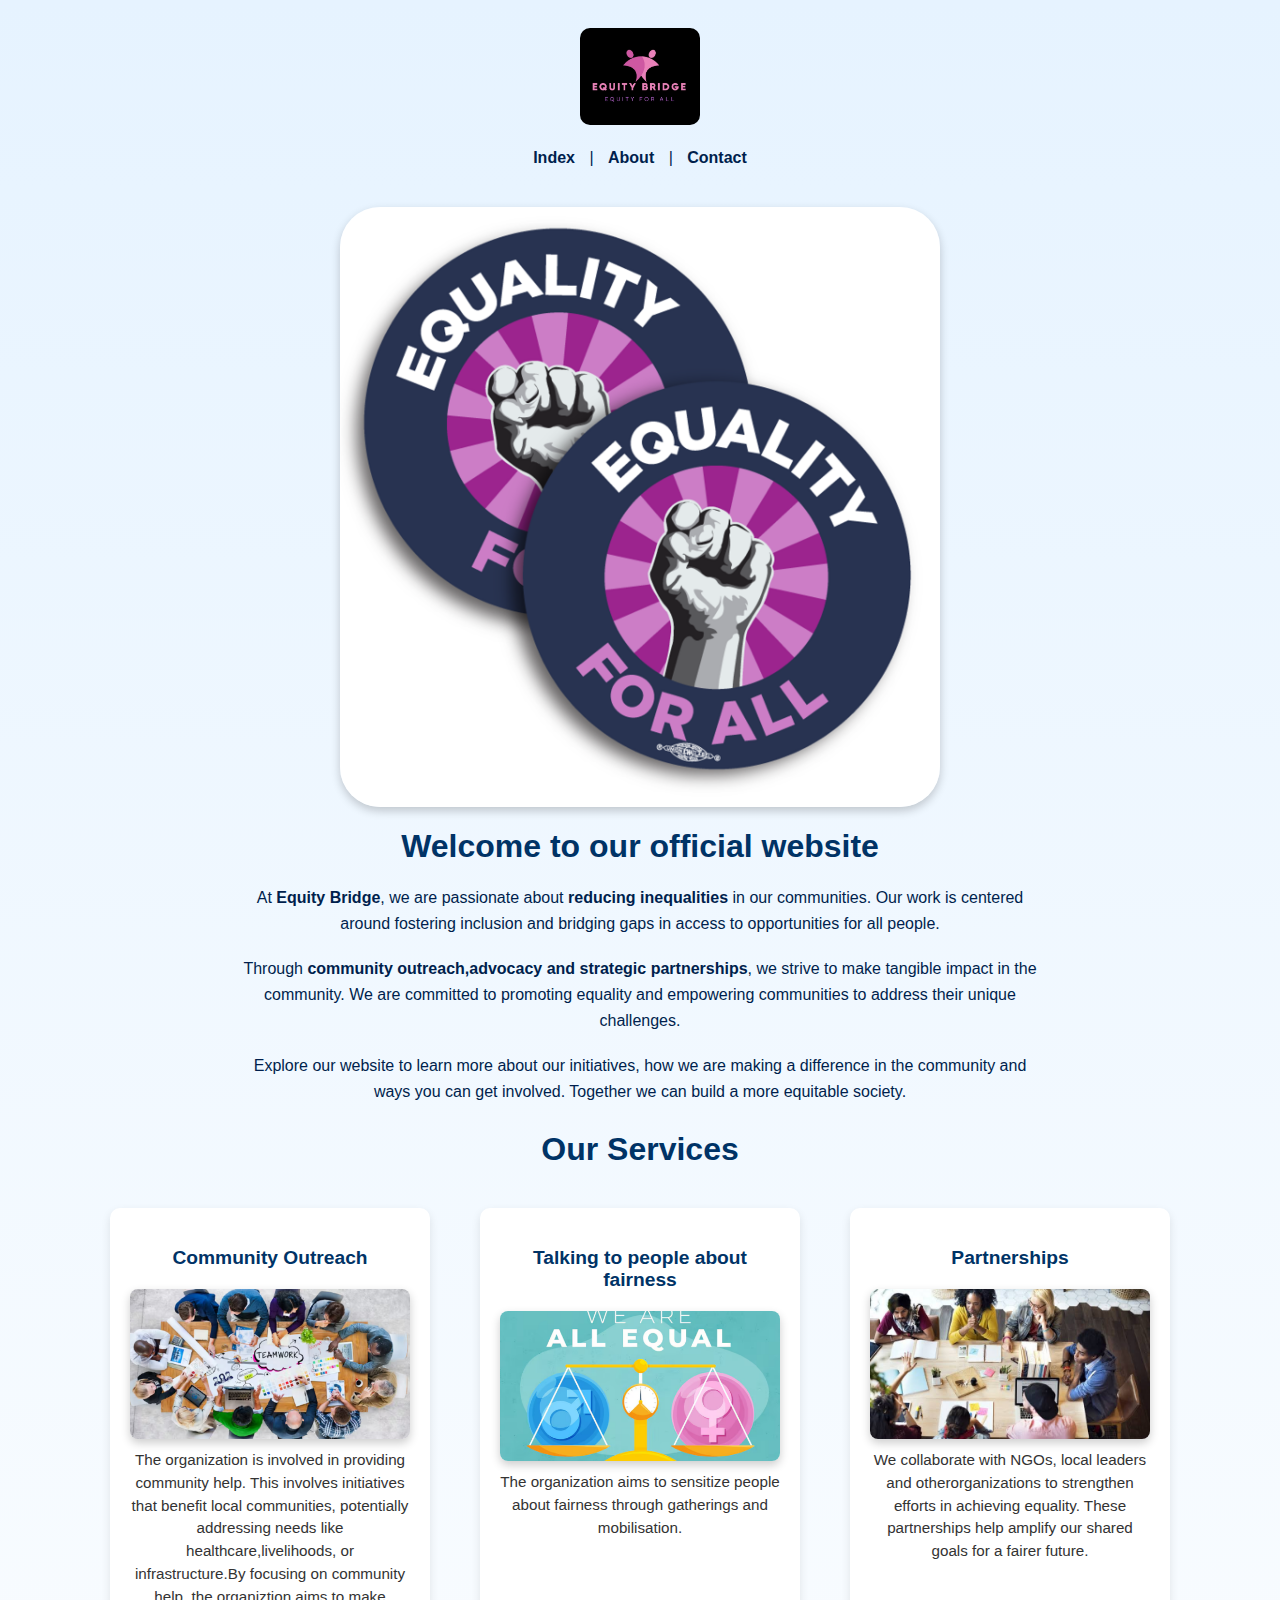
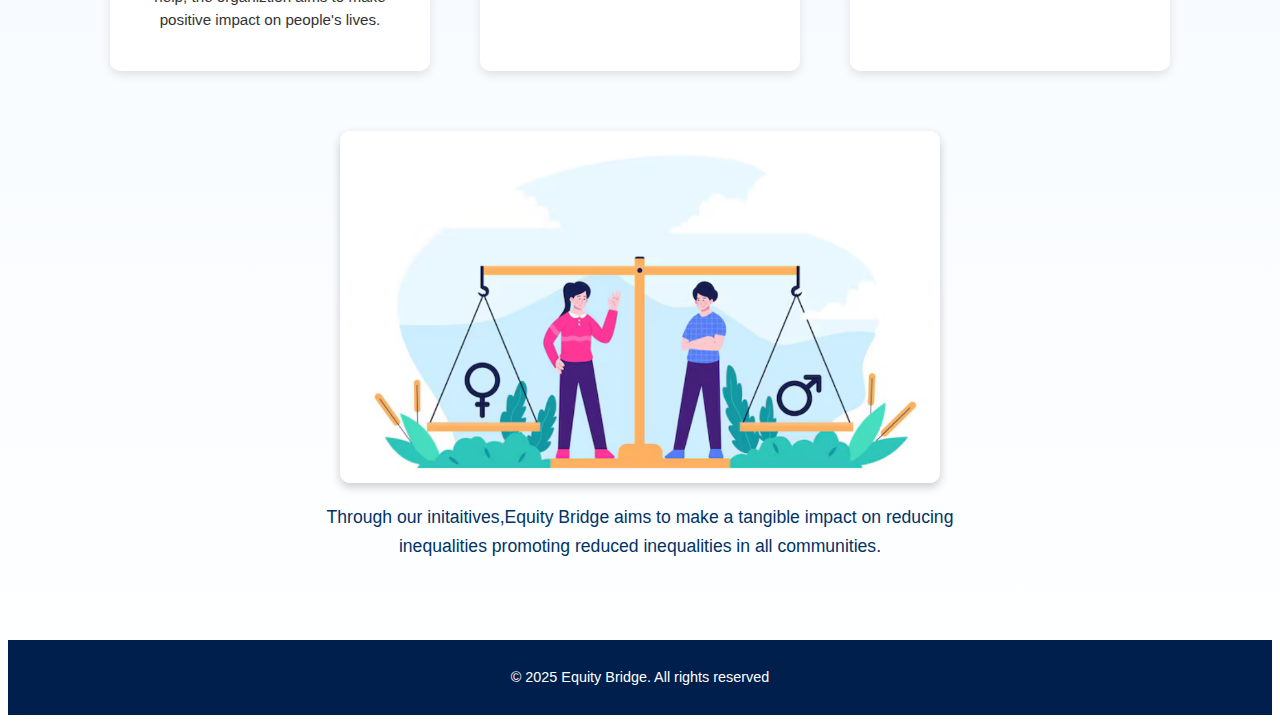
<file: index.html>
<!DOCTYPE html>
<html lang="en">
<head>
	<meta charset="UTF-8">
	<meta name="viewport" content="width=device-width, initial-scale=1.0">
	<title>Equity Bridge | Index</title>
	<link rel="stylesheet" href="style.css">
</head>

<body>
	<header>
		<img src="Assets/IMG-20251003-WA1064.jpg">
		<nav>
<a href="index.html">Index</a> |
<a href="about.html">About</a> |
<a href="contact.html">Contact</a>
</nav>
	</header>

	<section>
		<img src="Assets/IMG_3711.PNG">

<h1>Welcome to our official website</h1>
<p> At <b>Equity Bridge</b>, we are passionate about <b>reducing inequalities</b> in our communities.
Our work is centered around fostering inclusion and bridging gaps in access to opportunities for all people.</p>

<p> Through <b>community outreach,advocacy and strategic partnerships</b>, we strive to make tangible impact in the community.
We are committed to promoting equality and empowering communities to address their unique challenges.</p>

<p> Explore our website to learn more about our initiatives, how we are making a difference in the community and ways you can get involved. Together we can build a more equitable society.</p>
</section>

<section id="services">
	<h2>Our Services</h2>

    <div class="services-container">
    	<div class="services">
    		<h3>Community Outreach</h3>
		<img src="Assets/community outreach.PNG">
		<p>The organization is involved in providing community help. This involves initiatives that benefit local communities, potentially addressing needs like healthcare,livelihoods, or infrastructure.By focusing on community help, the organiztion aims to make positive impact on people's lives.</p>
    	</div>

        <div class="services">
		<h3>Talking to people about fairness</h3>
		<img src="Assets/IMG_1823.PNG">
		<p>The organization aims to sensitize people about fairness through gatherings and mobilisation.</p>
	    </div>

    <div class="services">
	<h3> Partnerships</h3>
		<img src="Assets/IMG_2264.JPG">
		<p>
			We collaborate with NGOs, local leaders and otherorganizations to strengthen efforts in achieving equality.
			These partnerships help amplify our shared goals for a fairer future.
		</p>
	</div>
</div>
	</section>

<section id="content">
	<img src="Assets/IMG_1816.PNG">
	<p>Through our initaitives,Equity Bridge aims to make a tangible impact on reducing inequalities promoting reduced inequalities in all communities. </p>
</section>

<footer>
	<p> &copy; 2025 Equity Bridge. All rights reserved</p>
</footer>
</body>
</html>
</file>
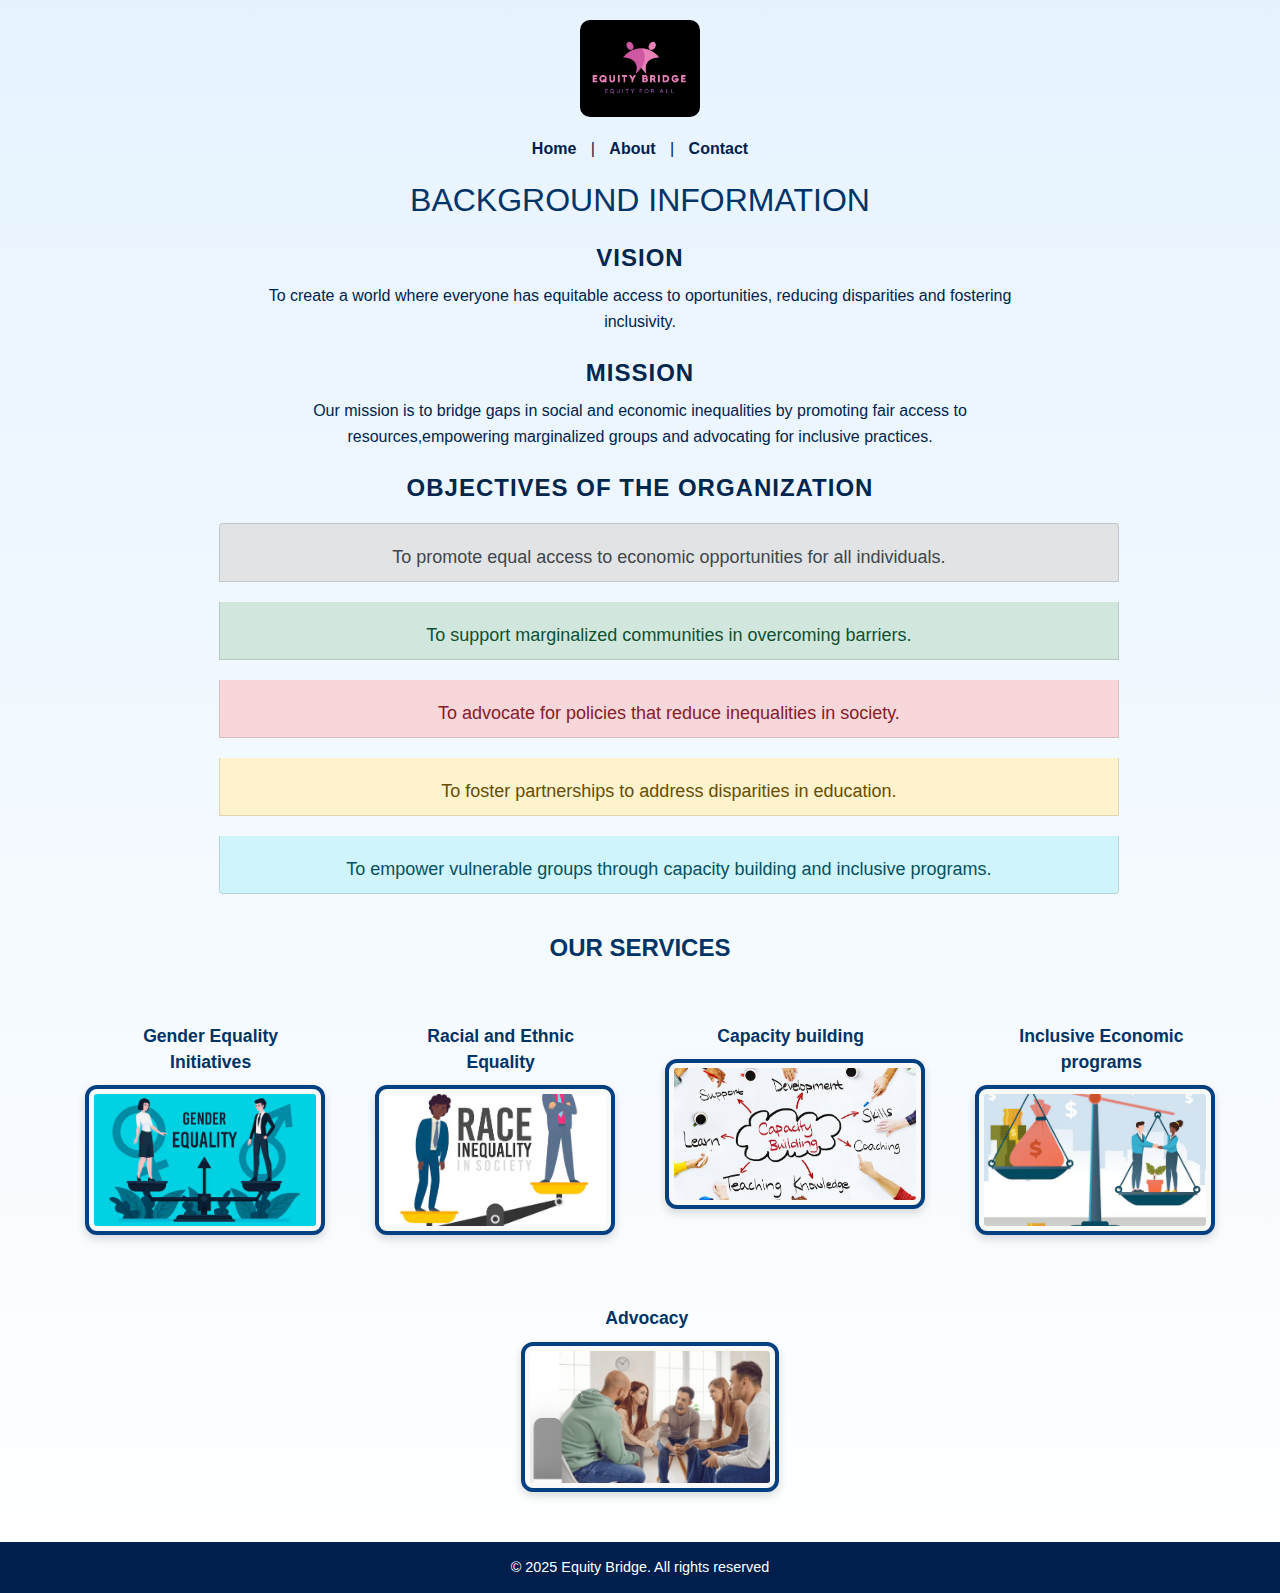
<file: about.html>
<!DOCTYPE html>
<html lang="en">
<head>
	<meta charset="utf-8">
	<meta name="viewport" content="width=device-width, initial-scale=1">
	<title>Equity Bridge | About Us</title>
	<link rel="stylesheet" href="css/bootstrap.css">
	<link rel="stylesheet" href="style.css">
</head>
<body>
	<header>
		<img src="Assets/IMG-20251003-WA1064.jpg">
	<nav>
		<a href="index.html">Home</a> |
		<a href="about.html">About</a> |
	     <a href="contact.html">Contact</a>
	</nav>
	</header>

	<section class="info">
	
        <h1>Background Information</h1>
       

		<h2>VISION</h2>
		<p>To create a world where everyone has equitable access to oportunities, reducing disparities and fostering inclusivity.</p>
		<h2>MISSION</h2>
		<p>Our mission is to bridge gaps in social and economic inequalities by promoting fair access to resources,empowering marginalized groups and advocating for inclusive practices.</p>


		<h2>OBJECTIVES OF THE ORGANIZATION</h2>
		<div class="objectives">
		<ol class="list-group">
			<li class="list-group-item list-group-item-secondary"> To promote equal access to economic opportunities for all individuals.</li>
		
		
			<li class="list-group-item list-group-item-success">To support marginalized communities in overcoming barriers.</li>
		
			<li class="list-group-item list-group-item-danger">To advocate for policies that reduce inequalities in society.</li>
		
	       <li class="list-group-item list-group-item-warning"> To foster partnerships to address disparities in education.	</li>

	        <li class="list-group-item list-group-item-info">To empower vulnerable groups through capacity building and inclusive programs.</li>
	    </ol>
	    </div>
	</section>
	   

	  <section class="SERVICES">
	    <h2>OUR SERVICES</h2>
<div>
	    <ol>Gender Equality Initiatives</ol>
	     <img src="Assets/IMG_1817.PNG">
	     </div>

	     <div>
	     <ol>Racial and Ethnic Equality</ol>
	     <img src="Assets/IMG_1819.PNG">
	     </div>

	     <div>
	     <ol>Capacity building</ol>
	     <img src="Assets/IMG_2318.JPG">
	     </div>

	     <div>
	     <ol>Inclusive Economic programs</ol>
	     <img src="Assets/IMG_1824.PNG">
	     </div>

	     <div>
	     <ol>Advocacy</ol>
	     <img src="Assets/IMG_2263.PNG">
          </div>

	</section>

        
	     <footer>&copy; 2025 Equity Bridge. All rights reserved</footer>

	</body>
</html>
</file>
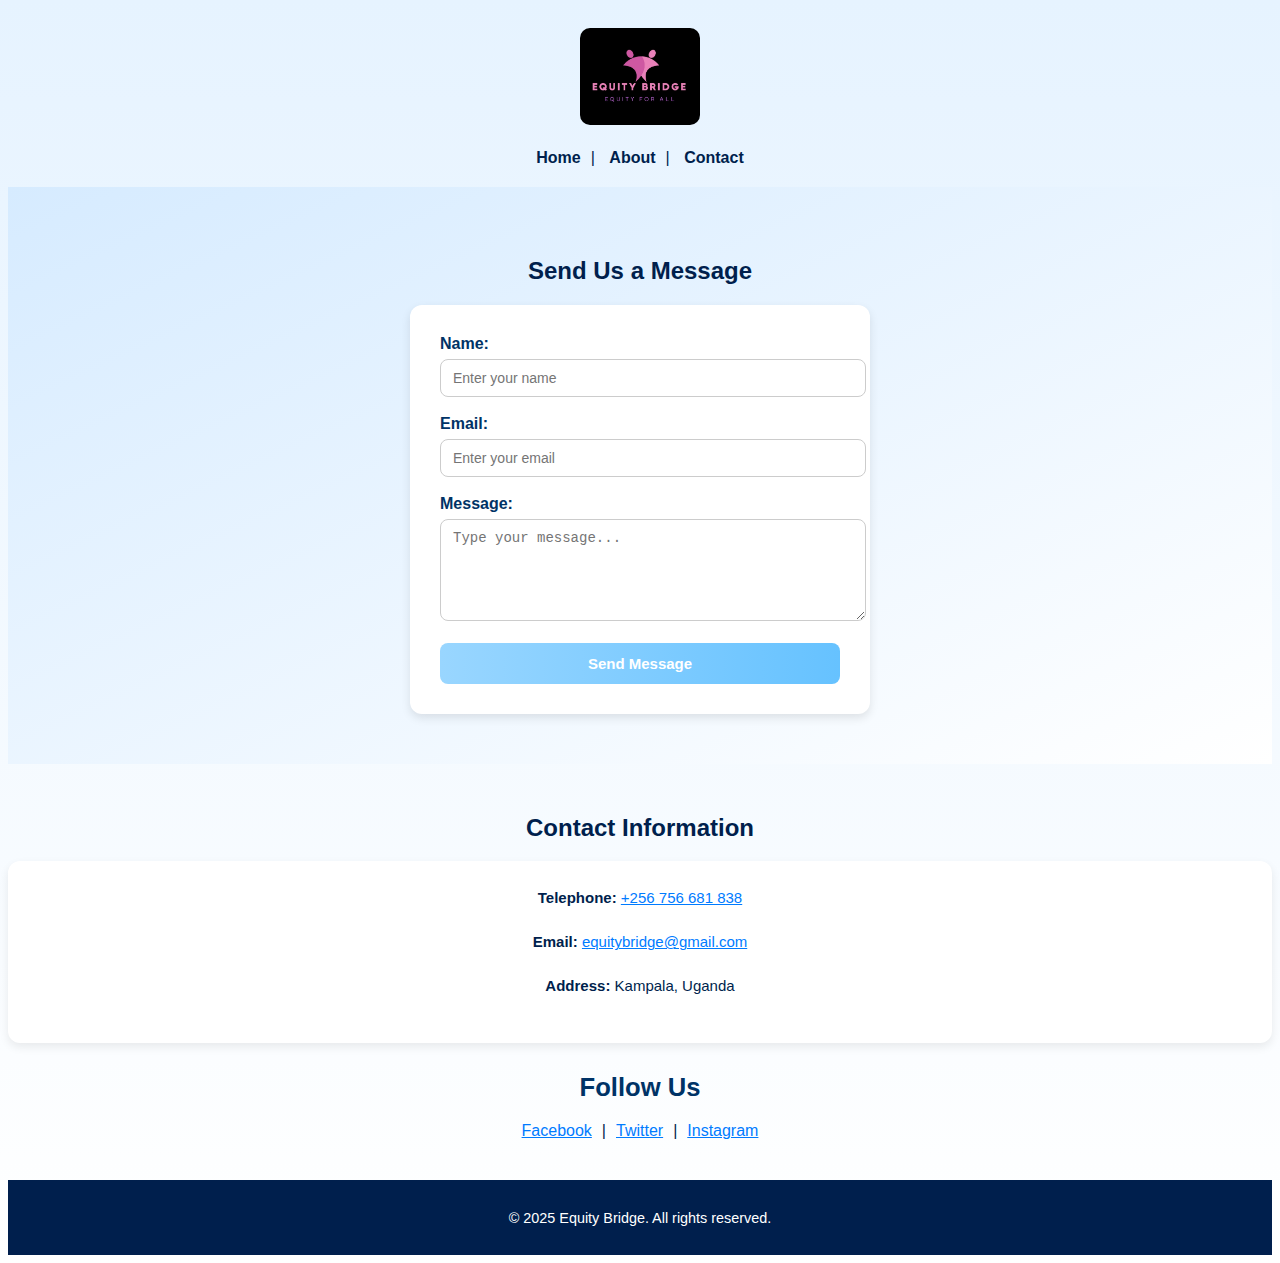
<file: contact.html>
<!DOCTYPE html>
<html lang="en">
<head>
    <meta charset="UTF-8">
    <meta name="viewport" content="width=device-width, initial-scale=1.0">
    <title>Equity Bridge | Contact Us</title>
    <link rel="stylesheet" href="style.css">
</head>

<body>
    <!-- ===== HEADER ===== -->
    <header>
        <div class="logo">
            <img src="Assets/IMG-20251003-WA1064.jpg" alt="Equity Bridge Logo">
        </div>

        <nav>
            <a href="index.html">Home</a>|
            <a href="about.html">About</a>|
            <a href="contact.html" class="active">Contact</a>
        </nav>
    </header>

    <!-- ===== MAIN CONTENT ===== -->
    <main>
        <!-- ===== CONTACT FORM SECTION ===== -->
        <section id="contact-form">
            <h2>Send Us a Message</h2>

            <form>
                <div class="form-group">
                    <label for="name">Name:</label>
                    <input type="text" id="name" name="name" placeholder="Enter your name" required>
                </div>

                <div class="form-group">
                    <label for="email">Email:</label>
                    <input type="email" id="email" name="email" placeholder="Enter your email" required>
                </div>

                <div class="form-group">
                    <label for="message">Message:</label>
                    <textarea id="message" name="message" rows="5" placeholder="Type your message..." required></textarea>
                </div>

                <button type="submit">Send Message</button>
            </form>
        </section>

        <!-- ===== CONTACT DETAILS SECTION ===== -->
        <section id="contact-info">
            <h2>Contact Information</h2>

            <article class="info-details">
                <p><strong>Telephone:</strong> <a href="tel:‪+256756681838‬">‪+256 756 681 838‬</a></p>
                <p><strong>Email:</strong> <a href="mailto:equitybridge@gmail.com">equitybridge@gmail.com</a></p>
                <p><strong>Address:</strong> Kampala, Uganda</p>
            </article>
        </section>

        <!-- ===== SOCIAL MEDIA SECTION ===== -->
        <section id="social-media">
            <h2>Follow Us</h2>
            <div class="social-links">
                <a href="https://facebook.com" target="_blank">Facebook</a> |
                <a href="https://twitter.com" target="_blank">Twitter</a> |
                <a href="https://instagram.com" target="_blank">Instagram</a>
            </div>
        </section>
    </main>

    <!-- ===== FOOTER ===== -->
    <footer>
        <p>&copy; 2025 Equity Bridge. All rights reserved.</p>
    </footer>
</body>
</html>
</file>
<file: style.css>
body {
    margin: 100;
    font-family: "Poppins", sans-serif;
    background: linear-gradient(to bottom, #e6f3ff, #ffffff);
    color: #001f4d;
}

header {
    text-align: center;
    padding: 20px 10px;
}

header img {
    width: 120px;
    border-radius: 10px;
    margin-bottom: 10px;
}

nav {
    margin-top: 10px;
}

nav a {
    text-decoration: none;
    color: #001f4d;
    font-weight: 600;
    margin: 0 10px;
    transition: color 0.3s ease;
}

nav a:hover {
    color: #0099ff;
}

/* ==========================
   HOME PAGE
========================== */
section img{
    width: 100%;
    max-width:600px;
    height:auto;
    margin:20px auto;
    border-radius:40px;
    display: block;
    box-shadow:0 4px 10px rgba(0,0,0,0.2);
    object-fit: cover;
}

section h1 {
    font-size: 2em;
    text-align: center;
    color: #003366;
    margin-bottom: 20px;
}

section p {
    max-width: 800px;
    margin: 0 auto 20px;
    line-height: 1.6;
    text-align: center;
}


.services {
  padding: 50px 20px;
  text-align: center;
}

#services h2 {
  font-size: 2em;
  color: #003366;
  margin-bottom: 40px;
  text-align: center;
  width: 100%;
}

.services-container {
  display: flex;
  justify-content: center;
  flex-wrap: wrap;
  gap:50px;
}

.services{
    background: white;
    border-radius: 10px;
    box-shadow: 0 4px 10px rgba(0, 0, 0, 0.1);
    padding: 20px;
    width: 280px;
    text-align: center;
}

.services h3{
    font-size: 1.2em;
    color: #003366;
    margin-bottom: 10px;
}

 .services img{
    width:100%;
    height: 150px;
    border-radius: 8px;
    object-fit: cover;
    margin-bottom: 10px;
}

.services p{
    font-size: 0.95em;
    color: #333;
    line-height: 1.5;
}

#content {
    text-align: center;
    padding: 40px 20px;
}

#content img {
    width: 60%;
    height: auto;
    border-radius: 10px;
    object-fit: cover;
    margin-bottom: 20px;
}

#content p{
    max-width: 700px;
    margin: 0 auto;
    font-size: 1.1em;
    line-height: 1.6;
    color: #003366;
}

/* ==========================
   ABOUT PAGE
==========================*/
.info h1{
    text-align: center;
    font-size: 2em;
    color:#003366;
    margin-bottom: 20px;
    text-transform:uppercase ;

}

.info h2{
    font-weight: bold;
    font-size: 1.5em;
    color: #00264d;
    margin-top: 25px;
    margin-bottom: 10px;
    text-transform:uppercase ;
    letter-spacing: 1px;

}
.SERVICES{
    display: flex;
  justify-content: center;
  flex-wrap: wrap;
  gap:50px;
    

}

.SERVICES h2{
  color: blue;
  margin-top: 30px;
  font-size: 1.5em;
  color: #003366;
  margin-bottom: 0;
  text-align: center;
  width: 100%;
  font-weight: bold;
}

.SERVICES div img{
    display: flex;
    justify-content: space-between;
    align-items: flex-start;
    gap: 20px;
    flex-wrap: wrap;
    width:100%;
    height: 150px;
    border-radius: 12px;
    object-fit: cover;
    margin: 10px;
    vertical-align: middle;
    box-shadow: 0 4px 8px rgba(0, 0, 0, 0.1);
    display: grid;
}

.SERVICES div ol{
    width: 220px;
    margin:10px ;
    list-style: none;
    font-weight: bold;
    color:#003366;
    font-size: 1.1em;
    text-align: center;
    vertical-align: top;

}

.SERVICES div img{
    grid-template-columns: repeat(4,ifr);
    vertical-align: top;
    display: block;
    border: 4px solid #004080;
    padding: 5px;
    background-color: #f9f9f9;
    box-shadow: 0 4px 10px rgba(0, 0, 0, 0.15);

}

.SERVICES div img; hover{
    transform: scale(1.05);
    border-color: #007bff;
}

.info{
    width: 70%;
    margin-left: 15%;
    text-align: center;
}
.list-group-item{
    width: 900px;
    margin: 10px 0 10px;
    padding: 20px 0 20px;
    margin-left:3%;
    padding-bottom: 10px;
    font-size:large;
}

/* ==========================
   CONTACT PAGE
========================== */
#contact-form{
    background: linear-gradient(to bottom right, #d6ebff, #ffffff);
    padding: 50px 0;
    text-align: center;
}

form {
    width: 400px;
    margin: 0 auto;
    padding: 30px;
    background: #ffffff;
    border-radius: 12px;
    box-shadow: 0 4px 10px rgba(0, 0, 0, 0.1);
}

form h2 {
    font-size: 1.8em;
    color: #003366;
    margin-bottom: 25px;
    text-align: center;
}

label {
    display: block;
    font-weight: 600;
    margin-bottom: 6px;
    text-align: left;
    color: #003366;
}

input, textarea {
    width: 100%;
    padding:10px 12px;
    border: 1px solid #ccc;
    border-radius: 8px;
    font-size: 14px;
    margin-bottom: 18px;
    transition: all 0.3s ease;
    outline: none;
}

input:focus, textarea:focus {
    outline: none;
    box-shadow: 0 0 4px #66c2ff;
}

button {
    width: 100%;
    padding: 12px;
    background: linear-gradient(to right, #99d6ff, #66c2ff);
    color: #fff;
    font-weight: 600;
    font-size: 15px;
    border: none;
    border-radius: 8px;
    cursor: pointer;
    transition: background 0.3s ease;
}

button:hover {
    background: linear-gradient(to right, #66c2ff, #99d6ff);
}

#contact-info {
    text-align: center;
    margin-top: 50px;
}

.info-details{
    background:#ffffff;
    padding:25px 40px;
    border-radius: 12px;
    box-shadow: 0 4px 10px rgba(0, 0, 0, 0.08);
    margin-bottom: 30px;
}

.info-details p{
    margin-right: auto;
    font-size: 15px;
}

.info-details a{
    color:#007bff;
    font-size: 15px;
}

.info-details a:hover{
    text-decoration: underline;
}

}

#social-media {
    text-align: center;
    margin-bottom: 60px auto;
    width: 100%;
}

#social-media h2{
    font-size: 1.6em;
    color: #003366;
    margin-bottom: 20px;
    text-align: center;
    width: 100%;
}

#social-media .social-links{
    display: flex;
    justify-content: center;
    gap:10px;
}

.social-links a{
    color:#007bff;
    font-weight: 500;
    text-decoration: underline;
}

.social-links a:hover{
    text-decoration: underline;
}
/* ==========================
   FOOTER
========================== */
footer {
    text-align: center;
    padding: 15px;
    background: #001f4d;
    color: white;
    margin-top: 40px;
    font-size: 0.9em;
}

/* ==========================
   RESPONSIVE DESIGN
========================== */
@media (max-width: 1024px) {
  header img {
    width: 120px;
  }

  nav a {
    display: inline-block;
    margin: 8px;
    font-size: 0.95em;
  }

#services {
    display: grid;
    grid-template-columns: repeat(auto-fit, minmax(250px, 1fr));
    gap: 25px;
  }

  #services img {
    width: 100%;
    height: auto;
  }

  #contact-form form,
  #contact-info,
  #social-media {
    width: 90%;
    margin: 0 auto;
  }
}

@media (max-width: 600px) {
  body {
    font-size: 15px;
    padding: 10px;
  }

  section img{
    width:100%;
    height:auto;
  }

  header img {
    width: 100px;
  }

  nav {
    text-align: center;
  }

  nav a {
    display: block;
    margin: 5px 0;
  }

  section img {
    width: 100%;
    height: auto;
  }

  .SERVICES {
    grid-template-columns: 1fr;
  }

  .SERVICES img {
    width: 100%;
    height: auto;
  }

  footer p {
    font-size: 0.9em;
    text-align: center;
  }
}
</file>
